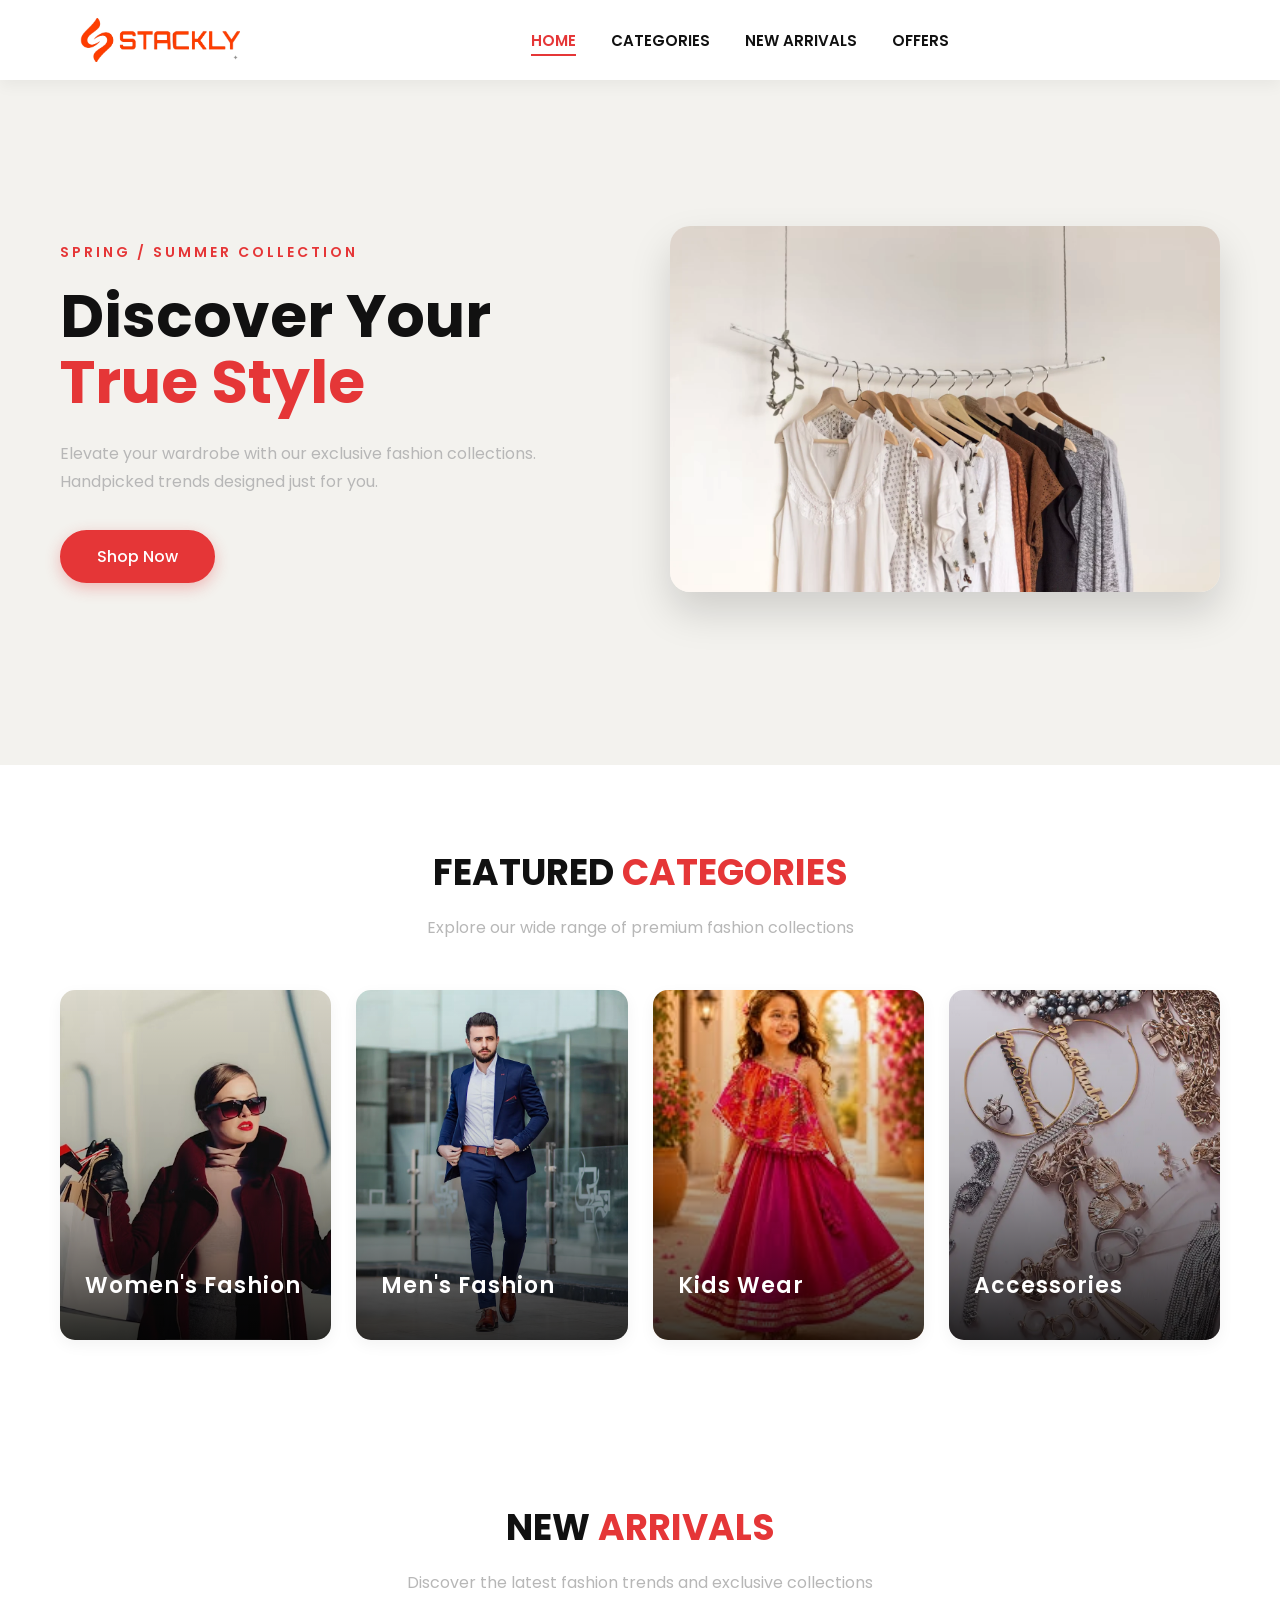
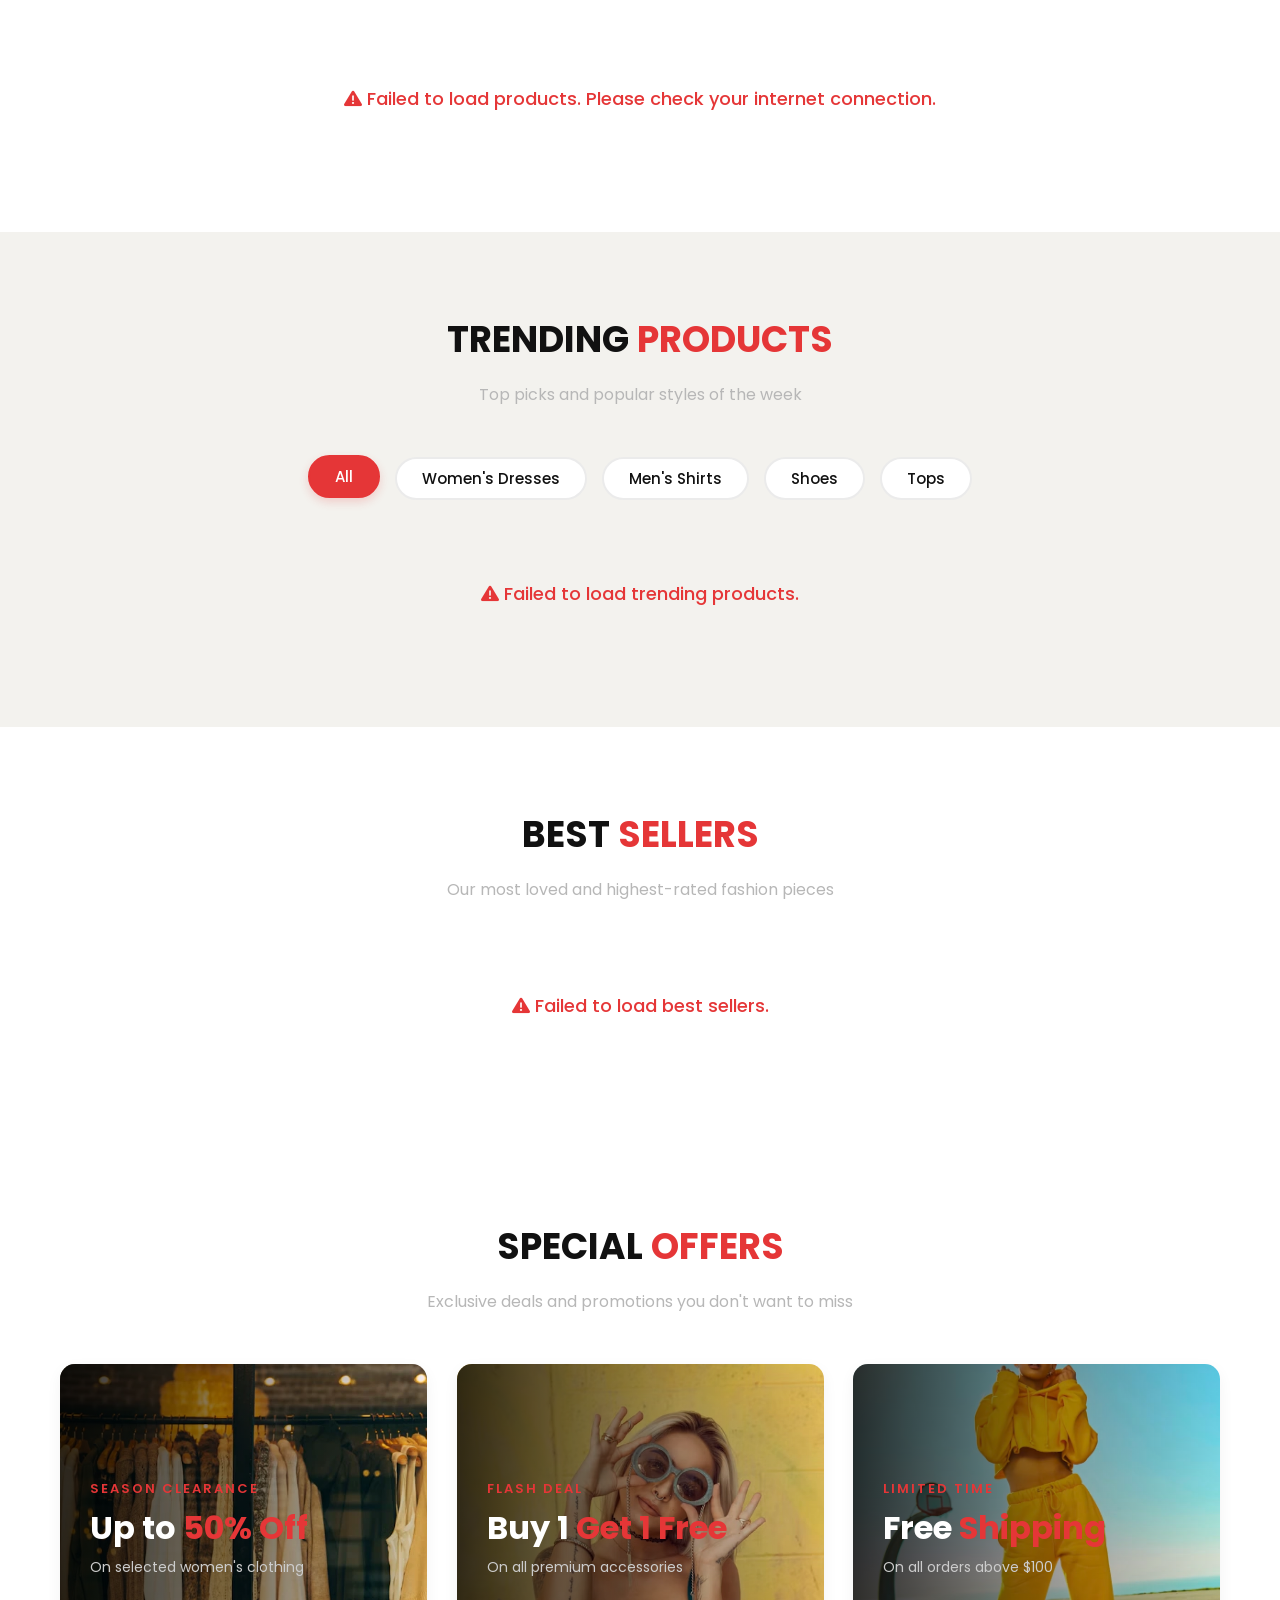
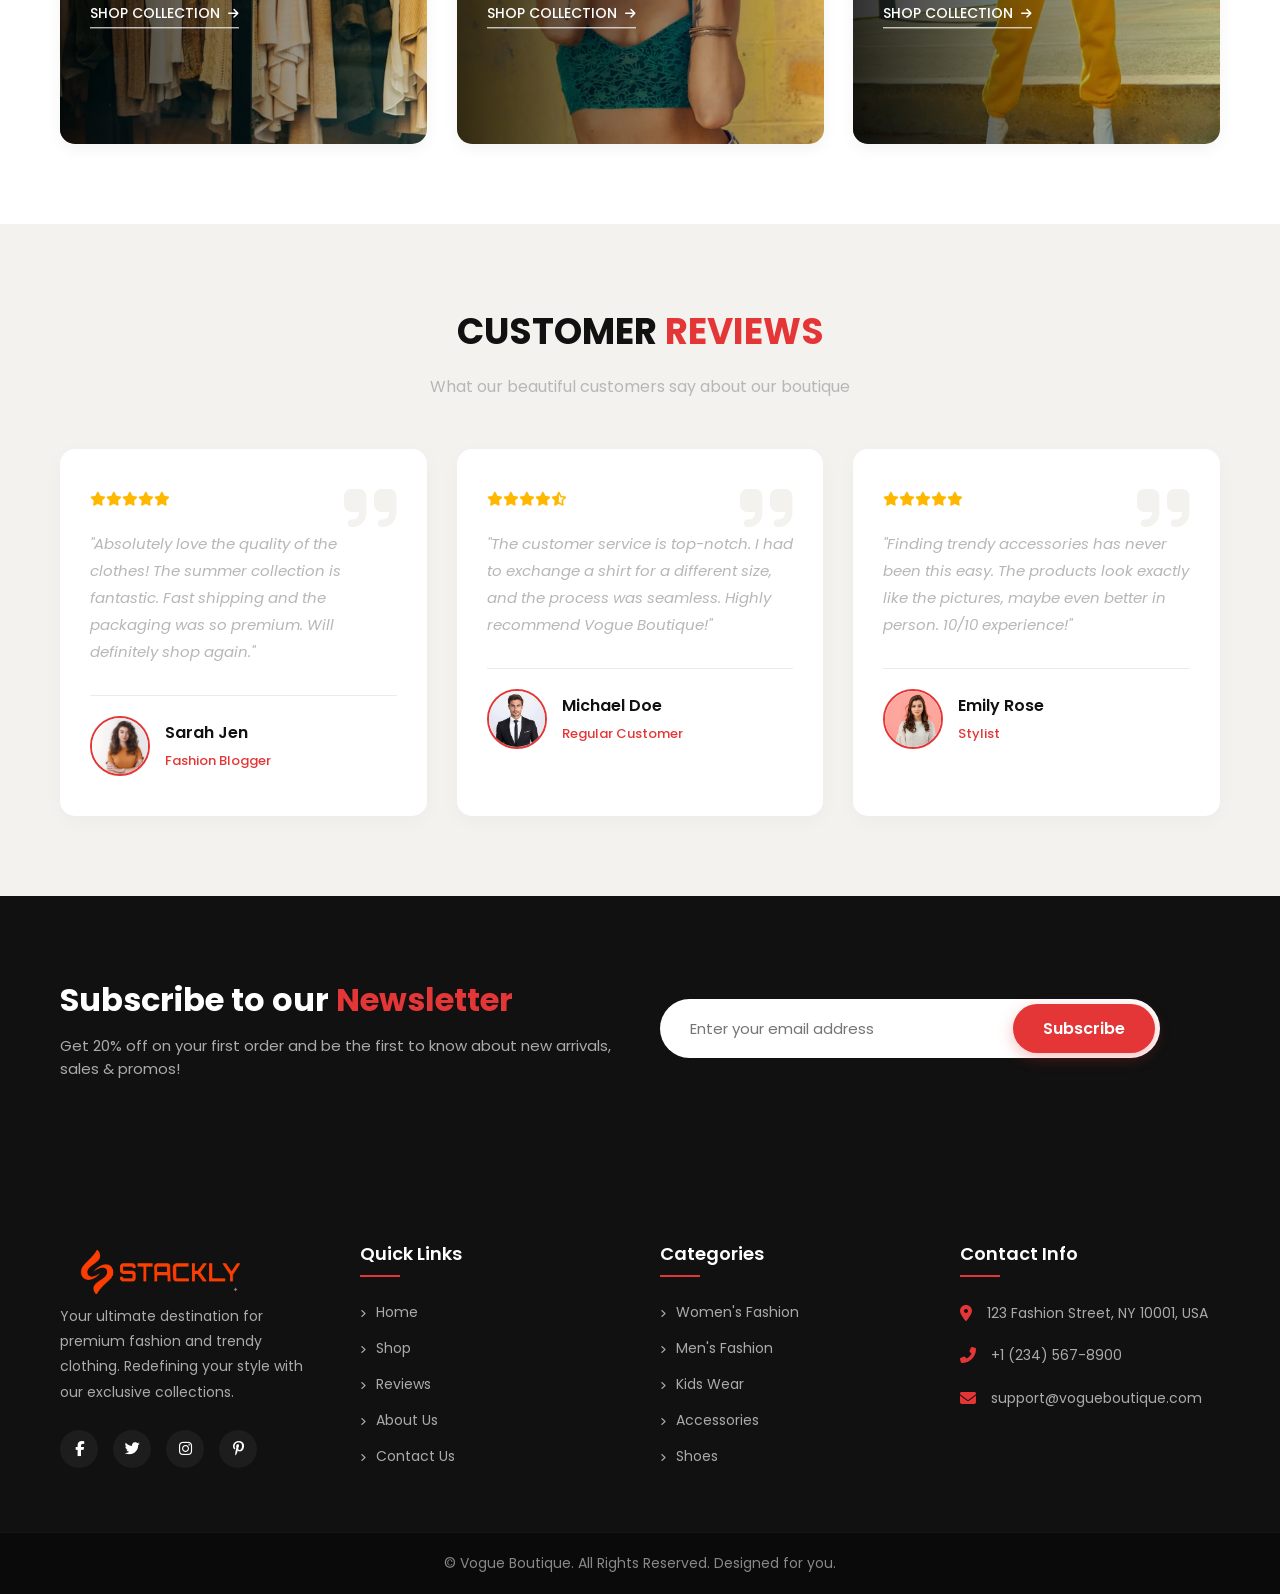
<file: index.html>
<!DOCTYPE html>
<html lang="en">

<head>
    <meta charset="UTF-8">
    <meta name="viewport" content="width=device-width, initial-scale=1.0">
    <title>Vogue Boutique | Online Fashion</title>
    <link rel="stylesheet" href="https://cdnjs.cloudflare.com/ajax/libs/font-awesome/6.4.0/css/all.min.css">
    <link href="https://fonts.googleapis.com/css2?family=Poppins:wght@300;400;500;600;700&display=swap"
        rel="stylesheet">
    <link href="https://unpkg.com/aos@2.3.1/dist/aos.css" rel="stylesheet">
    <link rel="stylesheet" href="style.css">
</head>

<body>


    <header class="header" data-aos="fade-down" data-aos-duration="800">
        <div class="container header-container">


            <a href="index.html" class="logo-container">
                <img src="./asset/logo.webp" alt="Company Logo" class="logo-img">
            </a>


            <nav class="nav-menu" id="nav-menu">
                <ul class="nav-list">
                    <li class="nav-item"><a href="index.html" class="nav-link active">Home</a></li>
                    <li class="nav-item"><a href="404.html" class="nav-link">Categories</a></li>
                    <li class="nav-item"><a href="404.html" class="nav-link">New Arrivals</a></li>
                    <li class="nav-item"><a href="404.html" class="nav-link">Offers</a></li>
                </ul>
            </nav>


            <div class="header-actions">



                <button class="mobile-toggle" id="mobile-toggle">
                    <i class="fas fa-bars"></i>
                </button>
            </div>
        </div>
    </header>


    <main id="main-content">


        <section id="home" class="hero">
            <div class="container hero-container">


                <div class="hero-content" data-aos="fade-right" data-aos-duration="1200">
                    <span class="subtitle">Spring / Summer Collection</span>
                    <h2>Discover Your <br> <span>True Style</span></h2>
                    <p>Elevate your wardrobe with our exclusive fashion collections. Handpicked trends designed just for
                        you.</p>
                    <a href="404.html" class="btn-primary">Shop Now</a>
                </div>


                <div class="hero-image" data-aos="fade-left" data-aos-duration="1200" data-aos-delay="200">
                    <img src="/asset/of.webp" alt="Fashion Banner">
                </div>

            </div>
        </section>


        <section id="categories" class="categories section-padding">
            <div class="container">


                <div class="section-title" data-aos="fade-up" data-aos-duration="800">
                    <h2>Featured <span>Categories</span></h2>
                    <p>Explore our wide range of premium fashion collections</p>
                </div>


                <div class="category-grid">


                    <div class="category-card" data-aos="fade-up" data-aos-duration="800" data-aos-delay="100">
                        <img src="/asset/of1.webp" alt="Women's Fashion">
                        <div class="category-overlay">
                            <div class="category-content">
                                <h3>Women's Fashion</h3>
                                <a href="404.html" class="shop-link">Shop Now <i class="fas fa-arrow-right"></i></a>
                            </div>
                        </div>
                    </div>


                    <div class="category-card" data-aos="fade-up" data-aos-duration="800" data-aos-delay="200">
                        <img src="/asset/of2.webp" alt="Men's Fashion">
                        <div class="category-overlay">
                            <div class="category-content">
                                <h3>Men's Fashion</h3>
                                <a href="404.html" class="shop-link">Shop Now <i class="fas fa-arrow-right"></i></a>
                            </div>
                        </div>
                    </div>


                    <div class="category-card" data-aos="fade-up" data-aos-duration="800" data-aos-delay="300">
                        <img src="/asset/of3.webp" alt="Kids Wear">
                        <div class="category-overlay">
                            <div class="category-content">
                                <h3>Kids Wear</h3>
                                <a href="404.html" class="shop-link">Shop Now <i class="fas fa-arrow-right"></i></a>
                            </div>
                        </div>
                    </div>


                    <div class="category-card" data-aos="fade-up" data-aos-duration="800" data-aos-delay="400">
                        <img src="/asset/of4.webp" alt="Accessories">
                        <div class="category-overlay">
                            <div class="category-content">
                                <h3>Accessories</h3>
                                <a href="404.html" class="shop-link">Shop Now <i class="fas fa-arrow-right"></i></a>
                            </div>
                        </div>
                    </div>

                </div>
            </div>
        </section>


        <section id="new-arrivals" class="products-section section-padding">
            <div class="container">

                <div class="section-title" data-aos="fade-up" data-aos-duration="800">
                    <h2>New <span>Arrivals</span></h2>
                    <p>Discover the latest fashion trends and exclusive collections</p>
                </div>


                <div id="loading-state" class="loading-spinner" data-aos="zoom-in"></div>


                <div id="error-state" class="error-message" style="display: none;"></div>


                <div id="new-arrivals-grid" class="product-grid" data-aos="fade-up" data-aos-duration="1000"
                    data-aos-delay="100">

                </div>

            </div>
        </section>


        <section id="trending" class="products-section section-padding" style="background-color: var(--light);">
            <div class="container">

                <div class="section-title" data-aos="fade-up" data-aos-duration="800">
                    <h2>Trending <span>Products</span></h2>
                    <p>Top picks and popular styles of the week</p>
                </div>


                <div class="filter-btns" data-aos="zoom-in" data-aos-duration="800" data-aos-delay="100">
                    <button class="filter-btn active" data-filter="all">All</button>
                    <button class="filter-btn" data-filter="womens-dresses">Women's Dresses</button>
                    <button class="filter-btn" data-filter="mens-shirts">Men's Shirts</button>
                    <button class="filter-btn" data-filter="womens-shoes">Shoes</button>
                    <button class="filter-btn" data-filter="tops">Tops</button>
                </div>


                <div id="trending-loading" class="loading-spinner" data-aos="zoom-in"></div>
                <div id="trending-error" class="error-message" style="display: none;"></div>


                <div id="trending-grid" class="product-grid" data-aos="fade-up" data-aos-duration="1000"
                    data-aos-delay="200">

                </div>

            </div>
        </section>


        <section id="best-sellers" class="products-section section-padding">
            <div class="container">

                <div class="section-title" data-aos="fade-right" data-aos-duration="800">
                    <h2>Best <span>Sellers</span></h2>
                    <p>Our most loved and highest-rated fashion pieces</p>
                </div>


                <div id="bestsellers-loading" class="loading-spinner" data-aos="zoom-in"></div>
                <div id="bestsellers-error" class="error-message" style="display: none;"></div>


                <div id="bestsellers-grid" class="product-grid" data-aos="fade-up" data-aos-duration="1000"
                    data-aos-delay="100">

                </div>

            </div>
        </section>


        <section id="offers" class="special-offers section-padding">
            <div class="container">

                <div class="section-title" data-aos="fade-up" data-aos-duration="800">
                    <h2>Special <span>Offers</span></h2>
                    <p>Exclusive deals and promotions you don't want to miss</p>
                </div>


                <div class="offers-grid">


                    <div class="offer-card" data-aos="flip-left" data-aos-duration="1000" data-aos-delay="100">
                        <img src="asset/of5.webp" alt="Summer Sale">
                        <div class="offer-content">
                            <span class="offer-subtitle">Season Clearance</span>
                            <h3>Up to <span>50% Off</span></h3>
                            <p>On selected women's clothing</p>
                            <a href="404.html" class="offer-link">Shop Collection <i class="fas fa-arrow-right"></i></a>
                        </div>
                    </div>


                    <div class="offer-card" data-aos="flip-left" data-aos-duration="1000" data-aos-delay="200">
                        <img src="asset/of6.webp" alt="Accessories Offer">
                        <div class="offer-content">
                            <span class="offer-subtitle">Flash Deal</span>
                            <h3>Buy 1 <span>Get 1 Free</span></h3>
                            <p>On all premium accessories</p>
                            <a href="404.html" class="offer-link">Shop Collection <i class="fas fa-arrow-right"></i></a>
                        </div>
                    </div>


                    <div class="offer-card" data-aos="flip-left" data-aos-duration="1000" data-aos-delay="300">
                        <img src="asset/of7.webp" alt="Free Shipping">
                        <div class="offer-content">
                            <span class="offer-subtitle">Limited Time</span>
                            <h3>Free <span>Shipping</span></h3>
                            <p>On all orders above $100</p>
                            <a href="404.html" class="offer-link">Shop Collection <i class="fas fa-arrow-right"></i></a>
                        </div>
                    </div>

                </div>

            </div>
        </section>


        <section id="testimonials" class="testimonials section-padding" style="background-color: var(--light);">
            <div class="container">

                <div class="section-title" data-aos="fade-down" data-aos-duration="800">
                    <h2>Customer <span>Reviews</span></h2>
                    <p>What our beautiful customers say about our boutique</p>
                </div>


                <div class="testimonial-grid">


                    <div class="testimonial-card" data-aos="fade-up" data-aos-duration="800" data-aos-delay="100">
                        <i class="fas fa-quote-right quote-icon"></i>
                        <div class="rating">
                            <i class="fas fa-star"></i><i class="fas fa-star"></i><i class="fas fa-star"></i><i
                                class="fas fa-star"></i><i class="fas fa-star"></i>
                        </div>
                        <p class="review-text">"Absolutely love the quality of the clothes! The summer collection is
                            fantastic. Fast shipping and the packaging was so premium. Will definitely shop again."</p>
                        <div class="client-info">
                            <img src="/asset/woman1.webp" alt="Sarah Jen">
                            <div class="client-details">
                                <h4>Sarah Jen</h4>
                                <span>Fashion Blogger</span>
                            </div>
                        </div>
                    </div>


                    <div class="testimonial-card" data-aos="fade-up" data-aos-duration="800" data-aos-delay="200">
                        <i class="fas fa-quote-right quote-icon"></i>
                        <div class="rating">
                            <i class="fas fa-star"></i><i class="fas fa-star"></i><i class="fas fa-star"></i><i
                                class="fas fa-star"></i><i class="fas fa-star-half-alt"></i>
                        </div>
                        <p class="review-text">"The customer service is top-notch. I had to exchange a shirt for a
                            different size, and the process was seamless. Highly recommend Vogue Boutique!"</p>
                        <div class="client-info">
                            <img src="/asset/man1.webp" alt="Michael Doe">
                            <div class="client-details">
                                <h4>Michael Doe</h4>
                                <span>Regular Customer</span>
                            </div>
                        </div>
                    </div>


                    <div class="testimonial-card" data-aos="fade-up" data-aos-duration="800" data-aos-delay="300">
                        <i class="fas fa-quote-right quote-icon"></i>
                        <div class="rating">
                            <i class="fas fa-star"></i><i class="fas fa-star"></i><i class="fas fa-star"></i><i
                                class="fas fa-star"></i><i class="fas fa-star"></i>
                        </div>
                        <p class="review-text">"Finding trendy accessories has never been this easy. The products look
                            exactly like the pictures, maybe even better in person. 10/10 experience!"</p>
                        <div class="client-info">
                            <img src="/asset/woman2.webp" alt="Emily Rose">
                            <div class="client-details">
                                <h4>Emily Rose</h4>
                                <span>Stylist</span>
                            </div>
                        </div>
                    </div>

                </div>

            </div>
        </section>


        <section id="newsletter" class="newsletter-section section-padding">
            <div class="container newsletter-container">

                <div class="newsletter-content" data-aos="fade-right" data-aos-duration="1000">
                    <h2>Subscribe to our <span>Newsletter</span></h2>
                    <p>Get 20% off on your first order and be the first to know about new arrivals, sales & promos!</p>
                </div>

                <div data-aos="fade-left" data-aos-duration="1000" style="flex: 1; width: 100%;">
                    <form id="newsletter-form" class="newsletter-form" novalidate>
                        <input type="email" id="newsletter-email" placeholder="Enter your email address">
                        <button type="submit" class="btn-primary">Subscribe</button>
                    </form>

                    <div id="newsletter-message" class="form-message"></div>
                </div>

            </div>
        </section>

    </main>


    <footer class="footer">
        <div class="container">
            <div class="footer-top">


                <div class="footer-col" data-aos="fade-up" data-aos-duration="800" data-aos-delay="100">
                    <a href="index.html" class="logo-container">
                        <img src="./asset/logo.webp" alt="Company Logo" class="logo-img">
                    </a>
                    <p class="footer-desc">Your ultimate destination for premium fashion and trendy clothing. Redefining
                        your style with our exclusive collections.</p>
                    <div class="social-links">
                        <a href="404.html"><i class="fab fa-facebook-f"></i></a>
                        <a href="404.html"><i class="fab fa-twitter"></i></a>
                        <a href="404.html"><i class="fab fa-instagram"></i></a>
                        <a href="404.html"><i class="fab fa-pinterest-p"></i></a>
                    </div>
                </div>


                <div class="footer-col" data-aos="fade-up" data-aos-duration="800" data-aos-delay="200">
                    <h4>Quick Links</h4>
                    <ul class="footer-links">
                        <li><a href="index.html"><i class="fas fa-angle-right"></i> Home</a></li>
                        <li><a href="404.html"><i class="fas fa-angle-right"></i> Shop</a></li>
                        <li><a href="404.html"><i class="fas fa-angle-right"></i> Reviews</a></li>
                        <li><a href="404.html"><i class="fas fa-angle-right"></i> About Us</a></li>
                        <li><a href="404.html"><i class="fas fa-angle-right"></i> Contact Us</a></li>
                    </ul>
                </div>


                <div class="footer-col" data-aos="fade-up" data-aos-duration="800" data-aos-delay="300">
                    <h4>Categories</h4>
                    <ul class="footer-links">
                        <li><a href="404.html"><i class="fas fa-angle-right"></i> Women's Fashion</a></li>
                        <li><a href="404.html"><i class="fas fa-angle-right"></i> Men's Fashion</a></li>
                        <li><a href="404.html"><i class="fas fa-angle-right"></i> Kids Wear</a></li>
                        <li><a href="404.html"><i class="fas fa-angle-right"></i> Accessories</a></li>
                        <li><a href="404.html"><i class="fas fa-angle-right"></i> Shoes</a></li>
                    </ul>
                </div>


                <div class="footer-col" data-aos="fade-up" data-aos-duration="800" data-aos-delay="400">
                    <h4>Contact Info</h4>
                    <ul class="footer-contact">
                        <li><i class="fas fa-map-marker-alt"></i> 123 Fashion Street, NY 10001, USA</li>
                        <li><i class="fas fa-phone-alt"></i> +1 (234) 567-8900</li>
                        <li><i class="fas fa-envelope"></i> support@vogueboutique.com</li>
                    </ul>
                </div>

            </div>
        </div>


        <div class="footer-bottom" data-aos="fade-in
        " data-aos-duration="1000" data-aos-delay="500">
            <div class="container">
                <p>&copy; <span id="current-year"></span> Vogue Boutique. All Rights Reserved. Designed for you.</p>
            </div>
        </div>
    </footer>


    <script src="https://unpkg.com/aos@2.3.1/dist/aos.js"></script>
    <script>

        AOS.init({
            duration: 800,
            easing: 'ease-in-out',
            once: true,
            offset: 50 // Trigger animation slightly earlier when scrolling
        });
    </script>


    <script src="main.js"></script>
</body>

</html>
</file>
<file: style.css>
* {
     margin: 0;
     padding: 0;
     box-sizing: border-box;
     font-family: 'Poppins', sans-serif;
 }

 :root {
     --primary: #e53637;
     --dark: #111111;
     --light: #f3f2ee;
     --white: #ffffff;
     --text-gray: #b7b7b7;
     --border: #ebebeb;
     --shadow: 0 5px 15px rgba(0, 0, 0, 0.05);
 }

 body {
     background-color: var(--white);
     color: var(--dark);
     overflow-x: hidden;
 }

 a {
     text-decoration: none;
     color: inherit;
 }

 ul {
     list-style: none;
 }


 .container {
     width: 100%;
     max-width: 1200px;
     margin: 0 auto;
     padding: 0 20px;
 }


 .header {
     background-color: var(--white);
     box-shadow: var(--shadow);
     position: fixed;
     top: 0;
     left: 0;
     width: 100%;
     z-index: 999;
 }

 .header-container {
     display: flex;
     justify-content: space-between;
     align-items: center;
     height: 80px;
 }

 .logo-container {
     display: flex;
     align-items: center;
     justify-content: flex-start;
     padding: 10px 20px;
 }


 .logo-img {
     width: 160px;
     transition: transform 0.3s ease;
 }


 .logo-img:hover {
     transform: scale(1.05);
     cursor: pointer;
 }


 .nav-menu {
     display: flex;
 }

 .nav-list {
     display: flex;
     gap: 35px;
 }

 .nav-link {
     font-size: 15px;
     font-weight: 600;
     text-transform: uppercase;
     color: var(--dark);
     position: relative;
     padding: 5px 0;
     transition: 0.3s ease;
 }


 .nav-link::after {
     content: '';
     position: absolute;
     bottom: 0;
     left: 0;
     width: 0%;
     height: 2px;
     background-color: var(--primary);
     transition: 0.3s ease;
 }

 .nav-link:hover::after,
 .nav-link.active::after {
     width: 100%;
 }

 .nav-link:hover,
 .nav-link.active {
     color: var(--primary);
 }


 .header-actions {
     display: flex;
     align-items: center;
     gap: 25px;
 }


 .search-box {
     display: flex;
     align-items: center;
     background-color: var(--light);
     border-radius: 30px;
     padding: 8px 15px;
     border: 1px solid transparent;
     transition: 0.3s ease;
 }

 .search-box:focus-within {
     border-color: var(--primary);
 }

 .search-box input {
     border: none;
     background: transparent;
     outline: none;
     font-size: 14px;
     width: 160px;
 }

 .search-box button {
     border: none;
     background: transparent;
     cursor: pointer;
     color: var(--dark);
     font-size: 16px;
 }


 .action-icons {
     display: flex;
     gap: 20px;
 }

 .icon-btn {
     position: relative;
     font-size: 22px;
     cursor: pointer;
     color: var(--dark);
     transition: 0.3s;
 }

 .icon-btn:hover {
     color: var(--primary);
 }

 .badge {
     position: absolute;
     top: -5px;
     right: -8px;
     background-color: var(--primary);
     color: var(--white);
     font-size: 11px;
     font-weight: 700;
     width: 18px;
     height: 18px;
     border-radius: 50%;
     display: flex;
     align-items: center;
     justify-content: center;
 }


 .mobile-toggle {
     display: none;
     font-size: 24px;
     background: transparent;
     border: none;
     cursor: pointer;
     color: var(--dark);
 }


 .nav-overlay {
     display: none;
     position: fixed;
     top: 80px;
     left: 0;
     width: 100%;
     height: calc(100vh - 80px);
     background: rgba(0, 0, 0, 0.5);
     z-index: 998;
 }


 @media (max-width: 991px) {
     .search-box {
         display: none;
     }

     .mobile-toggle {
         display: block;
     }

     .nav-menu {
         position: fixed;
         top: 80px;
         right: -100%;
         width: 280px;
         height: calc(100vh - 80px);
         background-color: var(--white);
         flex-direction: column;
         padding: 40px 30px;
         transition: right 0.4s ease;
         z-index: 1000;
         box-shadow: -5px 0 15px rgba(0, 0, 0, 0.1);
     }

     .nav-menu.active {
         right: 0;
     }

     .nav-list {
         flex-direction: column;
         gap: 25px;
     }

     .nav-link {
         font-size: 18px;
     }

     .nav-overlay.active {
         display: block;
     }
 }

 @media (max-width: 480px) {
     .header-actions {
         gap: 15px;
     }

     .logo {
         font-size: 20px;
     }
 }






 @keyframes fadeInUp {
     0% {
         opacity: 0;
         transform: translateY(40px);
     }

     100% {
         opacity: 1;
         transform: translateY(0);
     }
 }

 @keyframes fadeInLeft {
     0% {
         opacity: 0;
         transform: translateX(-50px);
     }

     100% {
         opacity: 1;
         transform: translateX(0);
     }
 }

 @keyframes fadeInRight {
     0% {
         opacity: 0;
         transform: translateX(50px);
     }

     100% {
         opacity: 1;
         transform: translateX(0);
     }
 }

 @keyframes floatImage {

     0%,
     100% {
         transform: translateY(0);
     }

     50% {
         transform: translateY(-15px);
     }
 }


 .btn-primary {
     display: inline-block;
     background-color: var(--primary);
     color: var(--white);
     padding: 12px 35px;
     font-size: 16px;
     font-weight: 500;
     border-radius: 30px;
     transition: 0.3s ease;
     box-shadow: 0 5px 15px rgba(229, 54, 55, 0.3);
     border: 2px solid var(--primary);
 }

 .btn-primary:hover {
     background-color: transparent;
     color: var(--primary);
     transform: translateY(-3px);
 }


 .hero {
     padding: 120px 0 60px;
     background-color: var(--light);
     min-height: 85vh;
     display: flex;
     align-items: center;
     overflow: hidden;
 }

 .hero-container {
     display: flex;
     align-items: center;
     justify-content: space-between;
     gap: 50px;
 }

 .hero-content {
     flex: 1;
     max-width: 550px;
 }


 .hero-content .subtitle,
 .hero-content h2,
 .hero-content p,
 .hero-content .btn-primary,
 .hero-image img {
     opacity: 0;
 }


 .hero-content .subtitle {
     font-size: 14px;
     font-weight: 600;
     color: var(--primary);
     text-transform: uppercase;
     letter-spacing: 3px;
     margin-bottom: 20px;
     display: block;
     animation: fadeInLeft 0.8s ease forwards;
 }

 .hero-content h2 {
     font-size: 60px;
     font-weight: 700;
     line-height: 1.1;
     color: var(--dark);
     margin-bottom: 25px;
     animation: fadeInUp 0.8s ease 0.3s forwards;
 }

 .hero-content h2 span {
     color: var(--primary);
 }

 .hero-content p {
     font-size: 16px;
     color: var(--text-gray);
     margin-bottom: 35px;
     line-height: 1.7;
     animation: fadeInUp 0.8s ease 0.6s forwards;
 }

 .hero-content .btn-primary {
     animation: fadeInUp 0.8s ease 0.9s forwards;
 }

 .hero-image {
     flex: 1;
     text-align: right;
     position: relative;
 }

 .hero-image img {
     width: 100%;
     max-width: 550px;
     height: auto;
     border-radius: 20px;
     box-shadow: 0 20px 40px rgba(0, 0, 0, 0.15);
     object-fit: cover;

     animation: fadeInRight 1s ease 0.4s forwards, floatImage 4s ease-in-out 1.5s infinite;
 }


 @media (max-width: 991px) {
     .hero {
         min-height: auto;
         padding: 100px 0 50px;
     }

     .hero-container {
         flex-direction: column;
         text-align: center;
         gap: 40px;
     }

     .hero-content {
         max-width: 100%;
         display: flex;
         flex-direction: column;
         align-items: center;
     }

     .hero-content h2 {
         font-size: 45px;
     }

     .hero-image {
         text-align: center;
     }
 }

 @media (max-width: 480px) {
     .hero-content h2 {
         font-size: 36px;
     }

     .hero-content p {
         font-size: 14px;
     }
 }




 .section-padding {
     padding: 80px 0;
 }

 .section-title {
     text-align: center;
     margin-bottom: 50px;
 }

 .section-title h2 {
     font-size: 36px;
     font-weight: 700;
     color: var(--dark);
     margin-bottom: 15px;
     text-transform: uppercase;
 }

 .section-title h2 span {
     color: var(--primary);
 }

 .section-title p {
     color: var(--text-gray);
     font-size: 16px;
 }


 .category-grid {
     display: grid;
     grid-template-columns: repeat(4, 1fr);
     gap: 25px;
 }

 .category-card {
     position: relative;
     border-radius: 15px;
     overflow: hidden;
     height: 350px;
     cursor: pointer;
     box-shadow: var(--shadow);
 }

 .category-card img {
     width: 100%;
     height: 100%;
     object-fit: cover;
     transition: transform 0.6s ease;
 }


 .category-overlay {
     position: absolute;
     top: 0;
     left: 0;
     width: 100%;
     height: 100%;
     background: linear-gradient(to top, rgba(0, 0, 0, 0.8) 0%, rgba(0, 0, 0, 0.2) 50%, rgba(0, 0, 0, 0) 100%);
     display: flex;
     align-items: flex-end;
     padding: 25px;
     transition: background 0.4s ease;
 }

 .category-content {
     width: 100%;
     transform: translateY(20px);
     transition: transform 0.4s ease;
 }

 .category-content h3 {
     color: var(--white);
     font-size: 22px;
     font-weight: 600;
     margin-bottom: 10px;
     letter-spacing: 1px;
 }

 .shop-link {
     color: var(--primary);
     font-size: 15px;
     font-weight: 500;
     display: flex;
     align-items: center;
     gap: 8px;
     opacity: 0;
     transition: opacity 0.4s ease;
 }

 .shop-link i {
     font-size: 13px;
     transition: transform 0.3s ease;
 }


 .category-card:hover img {
     transform: scale(1.1);
 }

 .category-card:hover .category-overlay {
     background: linear-gradient(to top, rgba(0, 0, 0, 0.9) 0%, rgba(0, 0, 0, 0.4) 50%, rgba(0, 0, 0, 0.1) 100%);
 }

 .category-card:hover .category-content {
     transform: translateY(0);
 }

 .category-card:hover .shop-link {
     opacity: 1;
 }

 .shop-link:hover i {
     transform: translateX(5px);
 }


 @media (max-width: 991px) {
     .category-grid {
         grid-template-columns: repeat(2, 1fr);
     }
 }

 @media (max-width: 576px) {
     .section-title h2 {
         font-size: 28px;
     }

     .category-grid {
         grid-template-columns: 1fr;
         gap: 20px;
     }

     .category-card {
         height: 280px;
     }


     .shop-link {
         opacity: 1;
     }

     .category-content {
         transform: translateY(0);
     }
 }





 .product-grid {
     display: grid;
     grid-template-columns: repeat(4, 1fr);
     gap: 30px;
 }

 .product-card {
     background: var(--white);
     border-radius: 15px;
     overflow: hidden;
     border: 1px solid var(--border);
     transition: 0.4s ease;
     position: relative;
     box-shadow: 0 2px 10px rgba(0, 0, 0, 0.02);
 }

 .product-card:hover {
     box-shadow: 0 15px 30px rgba(0, 0, 0, 0.08);
     transform: translateY(-8px);
 }


 .product-img-wrapper {
     position: relative;
     height: 300px;
     overflow: hidden;
     background: var(--light);
     display: flex;
     align-items: center;
     justify-content: center;
 }

 .product-img-wrapper img {
     width: 100%;
     height: 100%;
     object-fit: cover;
     transition: transform 0.6s ease;
 }

 .product-card:hover .product-img-wrapper img {
     transform: scale(1.1);
 }


 .product-actions {
     position: absolute;
     bottom: -60px;
     left: 0;
     width: 100%;
     display: flex;
     justify-content: center;
     gap: 12px;
     padding: 20px 15px;
     background: linear-gradient(to top, rgba(255, 255, 255, 0.95), rgba(255, 255, 255, 0));
     transition: bottom 0.4s ease;
 }

 .product-card:hover .product-actions {
     bottom: 0;
 }

 .action-btn {
     background: var(--white);
     border: none;
     width: 45px;
     height: 45px;
     border-radius: 50%;
     display: flex;
     align-items: center;
     justify-content: center;
     font-size: 16px;
     color: var(--dark);
     cursor: pointer;
     box-shadow: 0 5px 15px rgba(0, 0, 0, 0.1);
     transition: 0.3s ease;
 }

 .action-btn:hover {
     background: var(--primary);
     color: var(--white);
     transform: translateY(-3px);
 }


 .product-info {
     padding: 20px 15px;
     text-align: center;
 }

 .product-category {
     font-size: 12px;
     color: var(--text-gray);
     text-transform: uppercase;
     margin-bottom: 8px;
     display: block;
     letter-spacing: 1px;
 }

 .product-title {
     font-size: 16px;
     font-weight: 600;
     color: var(--dark);
     margin-bottom: 10px;
     white-space: nowrap;
     overflow: hidden;
     text-overflow: ellipsis;
 }


 .product-rating {
     color: #ffb800;
     font-size: 13px;
     margin-bottom: 10px;
 }

 .product-rating span {
     color: var(--text-gray);
     margin-left: 5px;
     font-weight: 500;
 }

 .product-price {
     font-size: 20px;
     font-weight: 700;
     color: var(--primary);
 }


 .loading-spinner {
     width: 50px;
     height: 50px;
     border: 4px solid var(--border);
     border-top: 4px solid var(--primary);
     border-radius: 50%;
     margin: 60px auto;
     animation: spin 1s linear infinite;
 }

 @keyframes spin {
     0% {
         transform: rotate(0deg);
     }

     100% {
         transform: rotate(360deg);
     }
 }

 .error-message {
     text-align: center;
     color: var(--primary);
     font-size: 18px;
     font-weight: 500;
     padding: 40px;
 }


 @media (max-width: 991px) {
     .product-grid {
         grid-template-columns: repeat(3, 1fr);
     }
 }

 @media (max-width: 768px) {
     .product-grid {
         grid-template-columns: repeat(2, 1fr);
     }

     .product-img-wrapper {
         height: 250px;
     }

     .product-actions {
         bottom: 0;
         background: rgba(255, 255, 255, 0.9);
         padding: 10px;
     }

     .action-btn {
         width: 38px;
         height: 38px;
         font-size: 14px;
     }
 }

 @media (max-width: 480px) {
     .product-grid {
         grid-template-columns: 1fr;
         gap: 20px;
     }

     .product-img-wrapper {
         height: 300px;
     }
 }





 .filter-btns {
     display: flex;
     justify-content: center;
     flex-wrap: wrap;
     gap: 15px;
     margin-bottom: 40px;
 }

 .filter-btn {
     background: var(--white);
     border: 2px solid var(--border);
     padding: 8px 25px;
     border-radius: 30px;
     font-size: 15px;
     font-weight: 500;
     color: var(--dark);
     cursor: pointer;
     transition: 0.3s ease;
 }

 .filter-btn:hover,
 .filter-btn.active {
     background: var(--primary);
     color: var(--white);
     border-color: var(--primary);
     box-shadow: 0 4px 10px rgba(229, 54, 55, 0.2);
     transform: translateY(-2px);
 }

 @media (max-width: 576px) {
     .filter-btns {
         gap: 10px;
     }

     .filter-btn {
         padding: 6px 18px;
         font-size: 13px;
     }
 }






 .bestseller-badge {
     position: absolute;
     top: 15px;
     left: 15px;
     background-color: var(--primary);
     color: var(--white);
     padding: 5px 12px;
     font-size: 11px;
     font-weight: 600;
     text-transform: uppercase;
     letter-spacing: 1px;
     border-radius: 20px;
     z-index: 2;
     box-shadow: 0 4px 10px rgba(229, 54, 55, 0.3);
     animation: pulse 2s infinite;
 }

 @keyframes pulse {
     0% {
         transform: scale(1);
     }

     50% {
         transform: scale(1.08);
     }

     100% {
         transform: scale(1);
     }
 }





 .special-offers {
     background-color: var(--white);
 }

 .offers-grid {
     display: grid;
     grid-template-columns: repeat(3, 1fr);
     gap: 30px;
 }

 .offer-card {
     position: relative;
     border-radius: 15px;
     overflow: hidden;
     height: 380px;
     box-shadow: var(--shadow);
 }

 .offer-card img {
     width: 100%;
     height: 100%;
     object-fit: cover;
     transition: transform 0.7s ease;
 }


 .offer-card::after {
     content: '';
     position: absolute;
     top: 0;
     left: 0;
     width: 100%;
     height: 100%;
     background: linear-gradient(to right, rgba(0, 0, 0, 0.8) 0%, rgba(0, 0, 0, 0.3) 60%, rgba(0, 0, 0, 0) 100%);
     pointer-events: none;
 }


 .offer-content {
     position: absolute;
     top: 50%;
     left: 30px;
     transform: translateY(-50%);
     z-index: 2;
     max-width: 250px;
 }

 .offer-subtitle {
     font-size: 13px;
     font-weight: 600;
     color: var(--primary);
     text-transform: uppercase;
     letter-spacing: 2px;
     margin-bottom: 10px;
     display: block;
 }

 .offer-content h3 {
     font-size: 32px;
     font-weight: 700;
     color: var(--white);
     line-height: 1.2;
     margin-bottom: 10px;
 }

 .offer-content h3 span {
     color: var(--primary);
 }

 .offer-content p {
     color: #cccccc;
     font-size: 14px;
     margin-bottom: 25px;
 }

 .offer-link {
     color: var(--white);
     font-size: 14px;
     font-weight: 500;
     text-transform: uppercase;
     display: flex;
     align-items: center;
     gap: 8px;
     border-bottom: 1px solid var(--white);
     padding-bottom: 3px;
     width: max-content;
     transition: 0.3s ease;
 }

 .offer-link i {
     font-size: 12px;
     transition: transform 0.3s ease;
 }


 .offer-card:hover img {
     transform: scale(1.1);
 }

 .offer-link:hover {
     color: var(--primary);
     border-bottom-color: var(--primary);
 }

 .offer-card:hover .offer-link i {
     transform: translateX(5px);
 }


 @media (max-width: 991px) {
     .offers-grid {
         grid-template-columns: repeat(2, 1fr);
     }


     .offer-card:nth-child(3) {
         grid-column: span 2;
     }
 }

 @media (max-width: 768px) {
     .offers-grid {
         grid-template-columns: 1fr;
     }

     .offer-card:nth-child(3) {
         grid-column: span 1;
     }

     .offer-card {
         height: 300px;
     }

     .offer-content h3 {
         font-size: 28px;
     }
 }






 .testimonial-grid {
     display: grid;
     grid-template-columns: repeat(3, 1fr);
     gap: 30px;
 }

 .testimonial-card {
     background: var(--white);
     padding: 40px 30px;
     border-radius: 15px;
     box-shadow: 0 5px 20px rgba(0, 0, 0, 0.03);
     position: relative;
     z-index: 1;
     transition: transform 0.3s ease, box-shadow 0.3s ease;
 }

 .testimonial-card:hover {
     transform: translateY(-10px);
     box-shadow: 0 15px 30px rgba(0, 0, 0, 0.08);
 }

 .quote-icon {
     position: absolute;
     top: 30px;
     right: 30px;
     font-size: 60px;
     color: var(--light);
     z-index: -1;
 }

 .rating {
     color: #ffb800;
     font-size: 14px;
     margin-bottom: 20px;
 }

 .review-text {
     font-size: 15px;
     color: var(--text-gray);
     font-style: italic;
     line-height: 1.8;
     margin-bottom: 30px;
     min-height: 80px;
 }

 .client-info {
     display: flex;
     align-items: center;
     gap: 15px;
     border-top: 1px solid var(--border);
     padding-top: 20px;
 }

 .client-info img {
     width: 60px;
     height: 60px;
     border-radius: 50%;
     object-fit: cover;
     border: 2px solid var(--primary);
 }

 .client-details h4 {
     font-size: 16px;
     font-weight: 600;
     color: var(--dark);
     margin-bottom: 2px;
 }

 .client-details span {
     font-size: 13px;
     color: var(--primary);
     font-weight: 500;
 }


 @media (max-width: 991px) {
     .testimonial-grid {
         grid-template-columns: repeat(2, 1fr);
     }


     .testimonial-card:nth-child(3) {
         grid-column: span 2;
         max-width: 50%;
         margin: 0 auto;
     }
 }

 @media (max-width: 768px) {
     .testimonial-grid {
         grid-template-columns: 1fr;
     }

     .testimonial-card:nth-child(3) {
         grid-column: span 1;
         max-width: 100%;
     }
 }





 .newsletter-section {
     background-color: var(--dark);
     color: var(--white);
 }

 .newsletter-container {
     display: flex;
     align-items: center;
     justify-content: space-between;
     gap: 40px;
 }

 .newsletter-content {
     flex: 1;
 }

 .newsletter-content h2 {
     font-size: 32px;
     font-weight: 700;
     margin-bottom: 10px;
 }

 .newsletter-content h2 span {
     color: var(--primary);
 }

 .newsletter-content p {
     color: #aaaaaa;
     font-size: 15px;
 }


 .newsletter-form {
     flex: 1;
     display: flex;
     position: relative;
     max-width: 500px;
     width: 100%;
 }

 .newsletter-form input {
     width: 100%;
     padding: 18px 30px;
     border-radius: 30px;
     border: none;
     outline: none;
     font-size: 15px;
     color: var(--dark);
 }

 .newsletter-form button {
     position: absolute;
     right: 5px;
     top: 5px;
     bottom: 5px;
     padding: 0 30px;
     border-radius: 25px;
     border: none;
     font-weight: 600;
 }



 .form-message {
     margin-top: 15px;
     font-size: 14px;
     font-weight: 500;
     display: none;
     text-align: left;
 }

 .form-message.error {
     color: #ff4c3b;
     display: block;
     animation: fadeIn 0.3s ease;
 }

 .form-message.success {
     color: #4caf50;
     display: block;
     animation: fadeIn 0.3s ease;
 }

 @keyframes fadeIn {
     from {
         opacity: 0;
         transform: translateY(-5px);
     }

     to {
         opacity: 1;
         transform: translateY(0);
     }
 }

 @media (max-width: 991px) {
     .form-message {
         text-align: center;
     }
 }


 @media (max-width: 991px) {
     .newsletter-container {
         flex-direction: column;
         text-align: center;
     }

     .newsletter-form {
         max-width: 100%;
     }
 }

 @media (max-width: 480px) {
     .newsletter-content h2 {
         font-size: 26px;
     }

     .newsletter-form {
         flex-direction: column;
     }

     .newsletter-form input {
         border-radius: 30px;
         margin-bottom: 15px;
         text-align: center;
         padding: 15px;
     }

     .newsletter-form button {
         position: relative;
         right: 0;
         top: 0;
         bottom: 0;
         width: 100%;
         padding: 15px;
     }
 }




 .footer {
     background-color: var(--dark);
     color: var(--white);
     padding-top: 80px;
 }

 .footer-top {
     display: grid;
     grid-template-columns: repeat(4, 1fr);
     gap: 40px;
     margin-bottom: 50px;
 }


 .footer-logo {
     font-size: 26px;
     font-weight: 700;
     color: var(--white);
     display: inline-block;
     margin-bottom: 20px;
     letter-spacing: 1px;
 }

 .footer-logo span {
     color: var(--primary);
 }

 .footer-desc {
     color: #aaaaaa;
     font-size: 14px;
     line-height: 1.8;
     margin-bottom: 25px;
 }


 .social-links {
     display: flex;
     gap: 15px;
 }

 .social-links a {
     display: flex;
     align-items: center;
     justify-content: center;
     width: 38px;
     height: 38px;
     background-color: rgba(255, 255, 255, 0.05);
     color: var(--white);
     border-radius: 50%;
     font-size: 15px;
     transition: 0.3s ease;
 }

 .social-links a:hover {
     background-color: var(--primary);
     transform: translateY(-3px);
 }


 .footer-col h4 {
     font-size: 18px;
     font-weight: 600;
     margin-bottom: 25px;
     position: relative;
     padding-bottom: 10px;
 }

 .footer-col h4::after {
     content: '';
     position: absolute;
     left: 0;
     bottom: 0;
     width: 40px;
     height: 2px;
     background-color: var(--primary);
 }


 .footer-links li {
     margin-bottom: 15px;
 }

 .footer-links a {
     color: #aaaaaa;
     font-size: 14px;
     transition: 0.3s ease;
     display: flex;
     align-items: center;
     gap: 10px;
 }

 .footer-links a i {
     font-size: 10px;
     transition: 0.3s ease;
 }

 .footer-links a:hover {
     color: var(--primary);
     padding-left: 5px;
 }


 .footer-contact li {
     display: flex;
     gap: 15px;
     color: #aaaaaa;
     font-size: 14px;
     margin-bottom: 20px;
     line-height: 1.6;
 }

 .footer-contact li i {
     color: var(--primary);
     font-size: 16px;
     margin-top: 3px;
 }


 .footer-bottom {
     background-color: #0a0a0a;
     padding: 20px 0;
     text-align: center;
     border-top: 1px solid rgba(255, 255, 255, 0.05);
 }

 .footer-bottom p {
     color: #888888;
     font-size: 14px;
 }


 @media (max-width: 991px) {
     .footer-top {
         grid-template-columns: repeat(2, 1fr);
     }
 }

 @media (max-width: 576px) {
     .footer-top {
         grid-template-columns: 1fr;
         gap: 30px;
     }
 }
</file>
